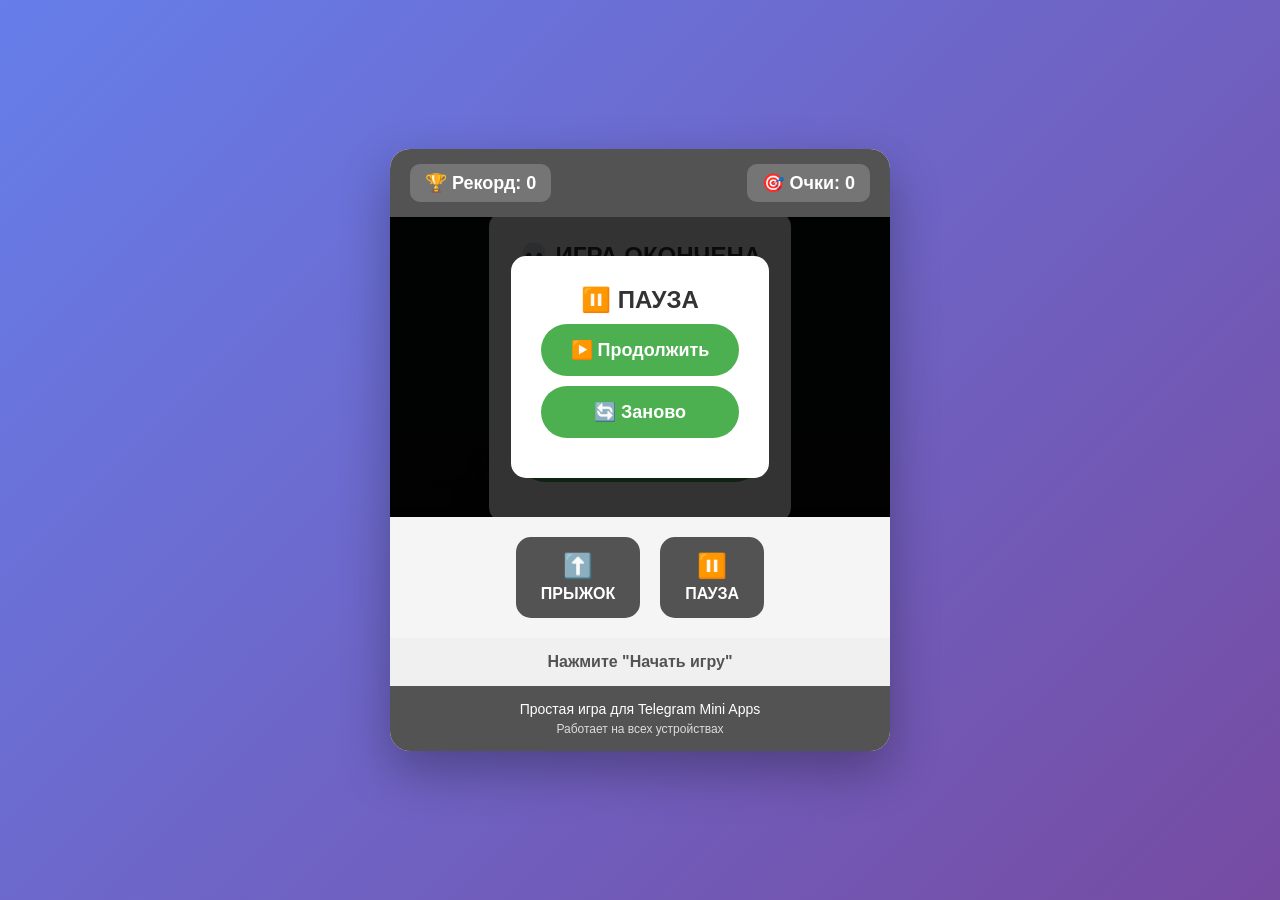
<file: index.html>
<!DOCTYPE html>
<html lang="ru">
<head>
    <meta charset="UTF-8">
    <meta name="viewport" content="width=device-width, initial-scale=1.0">
    <title>Dino Telegram Game</title>
    <link rel="stylesheet" href="style.css">
    <script src="https://telegram.org/js/telegram-web-app.js"></script>
</head>
<body>
    <div class="container">
        <div class="header">
            <div class="score-box">
                <span>🏆 Рекорд: </span>
                <span id="best-score">0</span>
            </div>
            <div class="score-box">
                <span>🎯 Очки: </span>
                <span id="current-score">0</span>
            </div>
        </div>

        <div class="game-area" id="game-area">
            <div class="ground"></div>
            
            <div class="dino" id="dino">
                <div class="dino-body"></div>
                <div class="dino-head"></div>
                <div class="dino-neck"></div>
                <div class="dino-eye">
                    <div class="dino-pupil"></div>
                </div>
                <div class="dino-nostril"></div>
                <div class="dino-mouth"></div>
                <div class="dino-leg front"></div>
                <div class="dino-leg back"></div>
                <div class="dino-arm"></div>
                <div class="dino-arm left"></div>
                <div class="dino-tail"></div>
            </div>
            
            <div class="cactus" id="cactus">🌵</div>
            <div class="cloud" id="cloud">☁️</div>
            
            <!-- Экран начала -->
            <div class="screen start-screen" id="start-screen">
                <div class="screen-content">
                    <h1>🦖 DINO RUN</h1>
                    <p>Прыгай через кактусы!</p>
                    <button onclick="startGame()" class="btn">▶️ НАЧАТЬ ИГРУ</button>
                    <div class="instructions">
                        <p><strong>Управление:</strong></p>
                        <p>• Нажми на экран</p>
                        <p>• Или клавишу ПРОБЕЛ</p>
                        <p>• Или кнопку "ПРЫЖОК"</p>
                    </div>
                </div>
            </div>
            
            <!-- Экран конца игры -->
            <div class="screen game-over-screen" id="game-over-screen">
                <div class="screen-content">
                    <h2>💀 ИГРА ОКОНЧЕНА</h2>
                    <p class="final-score">Твой счёт: <span id="final-score">0</span></p>
                    <div class="buttons">
                        <button onclick="restartGame()" class="btn">🔄 Играть снова</button>
                        <button onclick="showStartScreen()" class="btn">🏠 Меню</button>
                    </div>
                </div>
            </div>
            
            <!-- Экран паузы -->
            <div class="screen pause-screen" id="pause-screen">
                <div class="screen-content">
                    <h2>⏸️ ПАУЗА</h2>
                    <button onclick="resumeGame()" class="btn">▶️ Продолжить</button>
                    <button onclick="restartGame()" class="btn">🔄 Заново</button>
                </div>
            </div>
        </div>

        <div class="controls">
            <button onclick="jump()" class="control-btn">
                <span class="btn-icon">⬆️</span>
                <span>ПРЫЖОК</span>
            </button>
            <button onclick="togglePause()" class="control-btn">
                <span class="btn-icon">⏸️</span>
                <span>ПАУЗА</span>
            </button>
        </div>

        <div class="status" id="status">Готов к игре!</div>
        
        <div class="footer">
            <p>Простая игра для Telegram Mini Apps</p>
            <p class="small">Работает на всех устройствах</p>
        </div>
    </div>

    <script src="script.js"></script>
</body>
</html>
</file>
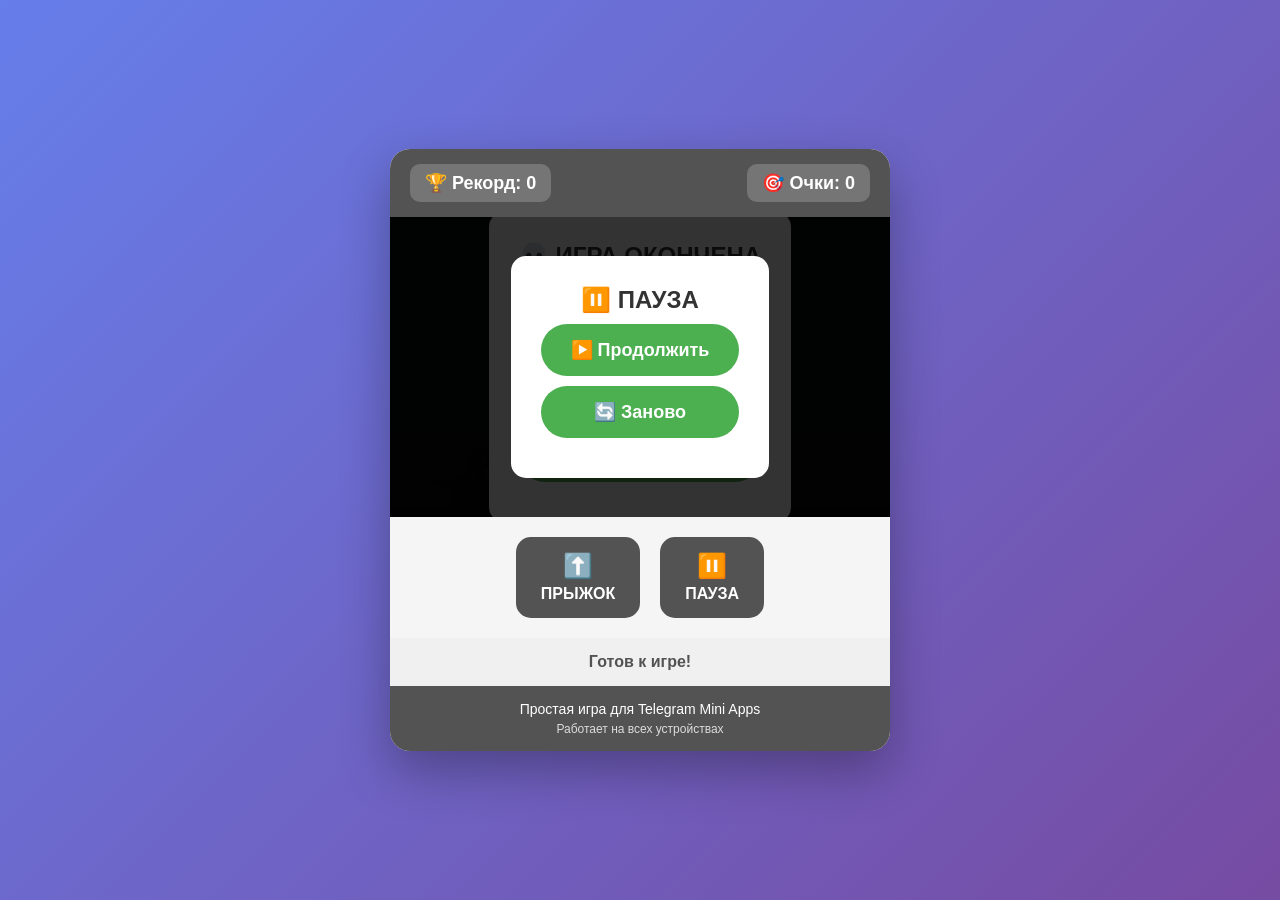
<file: index_final.html>
<!DOCTYPE html>
<html lang="ru">
<head>
    <meta charset="UTF-8">
    <meta name="viewport" content="width=device-width, initial-scale=1.0">
    <title>Dino Telegram Game</title>
    <link rel="stylesheet" href="style.css">
    <script src="https://telegram.org/js/telegram-web-app.js"></script>
</head>
<body>
    <div class="container">
        <div class="header">
            <div class="score-box">
                <span>🏆 Рекорд: </span>
                <span id="best-score">0</span>
            </div>
            <div class="score-box">
                <span>🎯 Очки: </span>
                <span id="current-score">0</span>
            </div>
        </div>

        <div class="game-area" id="game-area">
            <div class="ground"></div>

            <div class="dino" id="dino">
                <div class="dino-body"></div>
                <div class="dino-head"></div>
                <div class="dino-neck"></div>
                <div class="dino-eye">
                    <div class="dino-pupil"></div>
                </div>
                <div class="dino-nostril"></div>
                <div class="dino-mouth"></div>
                <div class="dino-leg front"></div>
                <div class="dino-leg back"></div>
                <div class="dino-arm"></div>
                <div class="dino-arm left"></div>
                <div class="dino-tail"></div>
            </div>

            <div class="cactus" id="cactus">🌵</div>
            <div class="cloud" id="cloud">☁️</div>

            <!-- Экран начала -->
            <div class="screen start-screen" id="start-screen">
                <div class="screen-content">
                    <h1>🦖 DINO RUN</h1>
                    <p>Прыгай через кактусы!</p>
                    <button onclick="startGame()" class="btn">▶️ НАЧАТЬ ИГРУ</button>
                    <div class="instructions">
                        <p><strong>Управление:</strong></p>
                        <p>• Нажми на экран</p>
                        <p>• Или клавишу ПРОБЕЛ</p>
                        <p>• Или кнопку "ПРЫЖОК"</p>
                    </div>
                </div>
            </div>

            <!-- Экран конца игры -->
            <div class="screen game-over-screen" id="game-over-screen">
                <div class="screen-content">
                    <h2>💀 ИГРА ОКОНЧЕНА</h2>
                    <p class="final-score">Твой счёт: <span id="final-score">0</span></p>
                    <div class="buttons">
                        <button onclick="restartGame()" class="btn">🔄 Играть снова</button>
                        <button onclick="showStartScreen()" class="btn">🏠 Меню</button>
                    </div>
                </div>
            </div>

            <!-- Экран паузы -->
            <div class="screen pause-screen" id="pause-screen">
                <div class="screen-content">
                    <h2>⏸️ ПАУЗА</h2>
                    <button onclick="resumeGame()" class="btn">▶️ Продолжить</button>
                    <button onclick="restartGame()" class="btn">🔄 Заново</button>
                </div>
            </div>
        </div>

        <div class="controls">
            <button onclick="jump()" class="control-btn">
                <span class="btn-icon">⬆️</span>
                <span>ПРЫЖОК</span>
            </button>
            <button onclick="togglePause()" class="control-btn">
                <span class="btn-icon">⏸️</span>
                <span>ПАУЗА</span>
            </button>
        </div>

        <div class="status" id="status">Готов к игре!</div>

        <div class="footer">
            <p>Простая игра для Telegram Mini Apps</p>
            <p class="small">Работает на всех устройствах</p>
        </div>
    </div>

    <!-- Подключаем скрипт с улучшенной физикой -->
    <script>
        // Основные переменные
        let game = {
            score: 0,
            bestScore: 0,
            isPlaying: false,
            isGameOver: false,
            isPaused: false,
            speed: 2,
            jumpHeight: 120, // Увеличенная высота прыжка
            jumpDuration: 500,
            gravity: 0.6, // Оптимальная гравитация
            jumpVelocity: 0,
            isJumping: false,
            maxJumpVelocity: -18, // Увеличенная начальная скорость
            groundY: 10,
            cacti: [] // Массив для хранения всех кактусов
        };

        // DOM элементы
        const dino = document.getElementById('dino');
        const cactus = document.getElementById('cactus');
        const cloud = document.getElementById('cloud');
        const gameArea = document.getElementById('game-area');
        const startScreen = document.getElementById('start-screen');
        const gameOverScreen = document.getElementById('game-over-screen');
        const pauseScreen = document.getElementById('pause-screen');
        const scoreElement = document.getElementById('current-score');
        const bestScoreElement = document.getElementById('best-score');
        const finalScoreElement = document.getElementById('final-score');
        const statusElement = document.getElementById('status');

        // Инициализация Telegram
        function initTelegram() {
            if (window.Telegram && window.Telegram.WebApp) {
                const tg = window.Telegram.WebApp;
                tg.ready();
                tg.expand();

                // Установка темы
                if (tg.themeParams.bg_color) {
                    document.body.style.backgroundColor = tg.themeParams.bg_color;
                }

                console.log('Telegram Web App инициализирован');
            }
        }

        // Загрузка сохраненных данных
        function loadGameData() {
            const saved = localStorage.getItem('dinoGameData');
            if (saved) {
                const data = JSON.parse(saved);
                game.bestScore = data.bestScore || 0;
                updateBestScore();
            }
        }

        // Сохранение данных
        function saveGameData() {
            const data = {
                bestScore: game.bestScore,
                lastPlayed: new Date().toISOString()
            };
            localStorage.setItem('dinoGameData', JSON.stringify(data));
        }

        // Обновление счета
        function updateScore() {
            scoreElement.textContent = game.score;
        }

        function updateBestScore() {
            bestScoreElement.textContent = game.bestScore;
        }

        // Старт игры
        function startGame() {
            if (game.isPlaying) return;

            game.isPlaying = true;
            game.isGameOver = false;
            game.score = 0;
            game.speed = 2;
            game.isJumping = false;
            game.jumpVelocity = 0;
            game.cacti = []; // Очищаем массив кактусов

            // Сброс позиции динозавра
            dino.style.bottom = game.groundY + 'px';
            dino.classList.remove('jumping');

            startScreen.style.display = 'none';
            gameOverScreen.style.display = 'none';
            pauseScreen.style.display = 'none';

            updateScore();
            updateStatus('Игра началась! Прыгайте!');

            // Запуск движения
            cactus.style.animation = `moveLeft ${game.speed}s linear infinite`;
            cloud.style.animation = 'cloudMove 10s linear infinite';

            // Запуск анимаций динозавра
            const dinoLegs = dino.querySelectorAll('.dino-leg');
            const dinoArms = dino.querySelectorAll('.dino-arm');
            const dinoTail = dino.querySelector('.dino-tail');

            dinoLegs.forEach(leg => leg.style.animationPlayState = 'running');
            dinoArms.forEach(arm => arm.style.animationPlayState = 'running');
            dinoTail.style.animationPlayState = 'running');

            // Игровой цикл
            gameLoop();

            console.log('Игра начата');
        }

        // Пауза игры
        function togglePause() {
            if (!game.isPlaying || game.isGameOver) return;

            game.isPaused = !game.isPaused;

            const dinoLegs = dino.querySelectorAll('.dino-leg');
            const dinoArms = dino.querySelectorAll('.dino-arm');
            const dinoTail = dino.querySelector('.dino-tail');

            if (game.isPaused) {
                pauseScreen.style.display = 'flex';
                cactus.style.animationPlayState = 'paused';
                cloud.style.animationPlayState = 'paused';

                // Пауза анимаций динозавра
                dinoLegs.forEach(leg => leg.style.animationPlayState = 'paused');
                dinoArms.forEach(arm => arm.style.animationPlayState = 'paused');
                dinoTail.style.animationPlayState = 'paused';

                updateStatus('Игра на паузе');
            } else {
                pauseScreen.style.display = 'none';
                cactus.style.animationPlayState = 'running';
                cloud.style.animationPlayState = 'running';

                // Возобновление анимаций динозавра
                if (!game.isJumping) {
                    dinoLegs.forEach(leg => leg.style.animationPlayState = 'running');
                    dinoArms.forEach(arm => arm.style.animationPlayState = 'running');
                }
                dinoTail.style.animationPlayState = 'running';

                updateStatus('Игра продолжается');
            }
        }

        function resumeGame() {
            game.isPaused = false;
            pauseScreen.style.display = 'none';
            cactus.style.animationPlayState = 'running';
            cloud.style.animationPlayState = 'running';

            // Возобновление анимаций динозавра
            const dinoLegs = dino.querySelectorAll('.dino-leg');
            const dinoArms = dino.querySelectorAll('.dino-arm');
            const dinoTail = dino.querySelector('.dino-tail');

            if (!game.isJumping) {
                dinoLegs.forEach(leg => leg.style.animationPlayState = 'running');
                dinoArms.forEach(arm => arm.style.animationPlayState = 'running');
            }
            dinoTail.style.animationPlayState = 'running';

            updateStatus('Игра продолжается');
        }

        // Улучшенный прыжок с физикой
        function jump() {
            if (!game.isPlaying || game.isGameOver || game.isPaused || game.isJumping) return;

            game.isJumping = true;
            game.jumpVelocity = game.maxJumpVelocity;

            // Добавляем класс прыжка
            dino.classList.add('jumping');

            // Останавливаем анимации ног и рук при прыжке
            const dinoLegs = dino.querySelectorAll('.dino-leg');
            const dinoArms = dino.querySelectorAll('.dino-arm');

            dinoLegs.forEach(leg => leg.style.animationPlayState = 'paused');
            dinoArms.forEach(arm => arm.style.animationPlayState = 'paused');

            // Физика прыжка
            const jumpInterval = setInterval(() => {
                if (!game.isJumping) {
                    clearInterval(jumpInterval);
                    return;
                }

                // Применяем гравитацию
                game.jumpVelocity += game.gravity;

                // Получаем текущую позицию динозавра
                const currentBottom = parseInt(window.getComputedStyle(dino).bottom);

                // Вычисляем новую позицию
                let newBottom = currentBottom + game.jumpVelocity;

                // Ограничиваем максимальную высоту прыжка
                if (newBottom > game.jumpHeight) {
                    newBottom = game.jumpHeight;
                    game.jumpVelocity = 0;
                }

                // Проверяем, приземлился ли динозавр
                if (newBottom <= game.groundY) {
                    newBottom = game.groundY;
                    game.isJumping = false;
                    dino.classList.remove('jumping');
                    clearInterval(jumpInterval);

                    // Возобновляем анимации ног и рук после приземления
                    if (!game.isPaused) {
                        dinoLegs.forEach(leg => leg.style.animationPlayState = 'running');
                        dinoArms.forEach(arm => arm.style.animationPlayState = 'running');
                    }
                }

                // Применяем новую позицию
                dino.style.bottom = newBottom + 'px';
            }, 16); // 60 FPS

            updateStatus('Прыжок!');
        }

        // Улучшенная проверка столкновений с точными хитбоксами
        function checkCollision() {
            const dinoRect = dino.getBoundingClientRect();

            // Проверяем столкновение со всеми кактусами
            for (let i = 0; i < game.cacti.length; i++) {
                const cactusElement = game.cacti[i];
                if (!cactusElement || !cactusElement.parentNode) continue;

                const cactusRect = cactusElement.getBoundingClientRect();

                // Создаем точные хитбоксы для разных частей динозавра
                const dinoHeadHitbox = {
                    left: dinoRect.left + 18,
                    right: dinoRect.right - 8,
                    top: dinoRect.top + 5,
                    bottom: dinoRect.top + 18
                };

                const dinoBodyHitbox = {
                    left: dinoRect.left + 8,
                    right: dinoRect.right - 8,
                    top: dinoRect.top + 15,
                    bottom: dinoRect.bottom - 15
                };

                const dinoLegsHitbox = {
                    left: dinoRect.left + 8,
                    right: dinoRect.right - 8,
                    top: dinoRect.bottom - 18,
                    bottom: dinoRect.bottom - 5
                };

                // Проверка коллизии для каждой части динозавра
                const headCollision = !(
                    dinoHeadHitbox.right < cactusRect.left ||
                    dinoHeadHitbox.left > cactusRect.right ||
                    dinoHeadHitbox.bottom < cactusRect.top ||
                    dinoHeadHitbox.top > cactusRect.bottom
                );

                const bodyCollision = !(
                    dinoBodyHitbox.right < cactusRect.left ||
                    dinoBodyHitbox.left > cactusRect.right ||
                    dinoBodyHitbox.bottom < cactusRect.top ||
                    dinoBodyHitbox.top > cactusRect.bottom
                );

                const legsCollision = !(
                    dinoLegsHitbox.right < cactusRect.left ||
                    dinoLegsHitbox.left > cactusRect.right ||
                    dinoLegsHitbox.bottom < cactusRect.top ||
                    dinoLegsHitbox.top > cactusRect.bottom
                );

                // Столкновение происходит, если любая часть динозавра касается кактуса
                // Но только если динозавр не находится в верхней точке прыжка
                const currentBottom = parseInt(window.getComputedStyle(dino).bottom);
                const isInJumpApex = currentBottom >= game.jumpHeight - 20;

                if ((headCollision || bodyCollision || legsCollision) && !isInJumpApex) {
                    return true; // Столкновение обнаружено
                }
            }

            return false; // Столкновений нет
        }

        // Управление кактусами
        function manageCacti() {
            // Добавляем новый кактус в массив, если его там еще нет
            if (game.cacti.indexOf(cactus) === -1) {
                game.cacti.push(cactus);
            }

            // Создаем новые кактусы периодически
            if (Math.random() > 0.98 && game.cacti.length < 3) {
                const newCactus = cactus.cloneNode(true);
                newCactus.id = 'cactus-' + Date.now();
                newCactus.style.right = '-40px';
                newCactus.style.animation = `moveLeft ${game.speed}s linear infinite`;
                gameArea.appendChild(newCactus);
                game.cacti.push(newCactus);

                // Удаляем кактус после того, он уйдет за экран
                setTimeout(() => {
                    if (newCactus.parentNode) {
                        gameArea.removeChild(newCactus);
                        const index = game.cacti.indexOf(newCactus);
                        if (index > -1) {
                            game.cacti.splice(index, 1);
                        }
                    }
                }, game.speed * 1000 + 500);
            }
        }

        // Игровой цикл
        function gameLoop() {
            if (!game.isPlaying || game.isGameOver || game.isPaused) return;

            // Управление кактусами
            manageCacti();

            // Проверка столкновения
            if (checkCollision()) {
                endGame();
                return;
            }

            // Увеличение счета
            game.score++;
            updateScore();

            // Увеличение скорости каждые 100 очков
            if (game.score % 100 === 0) {
                game.speed = Math.max(0.5, game.speed - 0.1);

                // Обновляем скорость всех кактусов
                game.cacti.forEach(cactusElement => {
                    if (cactusElement && cactusElement.parentNode) {
                        cactusElement.style.animationDuration = `${game.speed}s`;
                    }
                });

                updateStatus(`Скорость увеличена! ${game.speed.toFixed(1)}x`);
            }

            // Следующий кадр
            requestAnimationFrame(gameLoop);
        }

        // Конец игры
        function endGame() {
            game.isPlaying = false;
            game.isGameOver = true;
            game.isJumping = false;

            // Остановка всех анимаций
            game.cacti.forEach(cactusElement => {
                if (cactusElement && cactusElement.parentNode) {
                    cactusElement.style.animationPlayState = 'paused';
                }
            });
            cloud.style.animationPlayState = 'paused';

            // Остановка анимаций динозавра
            const dinoLegs = dino.querySelectorAll('.dino-leg');
            const dinoArms = dino.querySelectorAll('.dino-arm');
            const dinoTail = dino.querySelector('.dino-tail');

            dinoLegs.forEach(leg => leg.style.animationPlayState = 'paused');
            dinoArms.forEach(arm => arm.style.animationPlayState = 'paused');
            dinoTail.style.animationPlayState = 'paused');

            // Обновление рекорда
            if (game.score > game.bestScore) {
                game.bestScore = game.score;
                updateBestScore();
                saveGameData();
                updateStatus('🎉 Новый рекорд!');
            }

            // Показ экрана конца игры
            finalScoreElement.textContent = game.score;
            gameOverScreen.style.display = 'flex';

            console.log(`Игра окончена. Счет: ${game.score}`);
        }

        // Рестарт игры
        function restartGame() {
            // Удаляем все кактусы кроме основного
            game.cacti.forEach(cactusElement => {
                if (cactusElement && cactusElement.id !== 'cactus' && cactusElement.parentNode) {
                    gameArea.removeChild(cactusElement);
                }
            });

            // Сброс массива кактусов
            game.cacti = [];

            // Сброс положения основного кактуса
            cactus.style.right = '-40px';
            cactus.style.animation = 'none';

            // Сброс положения облака
            cloud.style.right = '-60px';
            cloud.style.animation = 'none';

            // Сброс позиции динозавра
            dino.style.bottom = game.groundY + 'px';
            dino.classList.remove('jumping');

            // Скрытие экранов
            startScreen.style.display = 'none';
            gameOverScreen.style.display = 'none';
            pauseScreen.style.display = 'none';

            // Запуск новой игры
            setTimeout(() => {
                startGame();
            }, 100);
        }

        // Показать стартовый экран
        function showStartScreen() {
            gameOverScreen.style.display = 'none';
            pauseScreen.style.display = 'none';
            startScreen.style.display = 'flex';

            // Удаляем все кактусы кроме основного
            game.cacti.forEach(cactusElement => {
                if (cactusElement && cactusElement.id !== 'cactus' && cactusElement.parentNode) {
                    gameArea.removeChild(cactusElement);
                }
            });

            // Сброс массива кактусов
            game.cacti = [];

            // Сброс положения объектов
            cactus.style.right = '-40px';
            cactus.style.animation = 'none';
            cloud.style.right = '-60px';
            cloud.style.animation = 'none';

            // Сброс позиции динозавра
            dino.style.bottom = game.groundY + 'px';
            dino.classList.remove('jumping');

            game.isPlaying = false;
            game.isGameOver = false;
            game.isPaused = false;
            game.isJumping = false;

            updateStatus('Готов к игре!');
        }

        // Обновление статуса
        function updateStatus(text) {
            statusElement.textContent = text;
        }

        // Обработчики событий
        document.addEventListener('keydown', function(e) {
            if (e.code === 'Space' || e.code === 'ArrowUp') {
                e.preventDefault();
                if (!game.isPlaying && !game.isGameOver) {
                    startGame();
                } else if (game.isPlaying && !game.isGameOver) {
                    jump();
                } else if (game.isGameOver) {
                    restartGame();
                }
            } else if (e.code === 'Escape') {
                e.preventDefault();
                togglePause();
            }
        });

        gameArea.addEventListener('click', function() {
            if (!game.isPlaying && !game.isGameOver) {
                startGame();
            } else if (game.isPlaying && !game.isGameOver) {
                jump();
            }
        });

        // Для мобильных устройств
        gameArea.addEventListener('touchstart', function(e) {
            e.preventDefault();
            if (!game.isPlaying && !game.isGameOver) {
                startGame();
            } else if (game.isPlaying && !game.isGameOver) {
                jump();
            }
        }, { passive: false });

        // Инициализация при загрузке
        window.addEventListener('load', function() {
            initTelegram();
            loadGameData();
            updateStatus('Нажмите "Начать игру"');
            console.log('Игра загружена и готова!');
        });

        // Экспорт функций для HTML
        window.startGame = startGame;
        window.jump = jump;
        window.togglePause = togglePause;
        window.restartGame = restartGame;
        window.resumeGame = resumeGame;
        window.showStartScreen = showStartScreen;
    </script>
</body>
</html>
</file>
<file: style.css>
/* Основные стили */
* {
    margin: 0;
    padding: 0;
    box-sizing: border-box;
    -webkit-tap-highlight-color: transparent;
}

body {
    font-family: 'Arial', sans-serif;
    background: linear-gradient(135deg, #667eea 0%, #764ba2 100%);
    min-height: 100vh;
    display: flex;
    justify-content: center;
    align-items: center;
    padding: 10px;
    color: #333;
}

.container {
    width: 100%;
    max-width: 500px;
    background: white;
    border-radius: 20px;
    overflow: hidden;
    box-shadow: 0 20px 50px rgba(0,0,0,0.3);
}

/* Шапка */
.header {
    display: flex;
    justify-content: space-between;
    background: #535353;
    color: white;
    padding: 15px 20px;
    font-weight: bold;
}

.score-box {
    background: rgba(255,255,255,0.2);
    padding: 8px 15px;
    border-radius: 10px;
    font-size: 18px;
}

/* Игровая область */
.game-area {
    position: relative;
    height: 300px;
    background: linear-gradient(to bottom, #87CEEB 30%, #E0F7FF 100%);
    overflow: hidden;
    cursor: pointer;
}

.ground {
    position: absolute;
    bottom: 0;
    width: 100%;
    height: 10px;
    background: #535353;
}

/* Динозавр */
.dino {
    position: absolute;
    bottom: 10px;
    left: 50px;
    width: 60px;
    height: 60px;
    transition: bottom 0.3s cubic-bezier(0.25, 0.46, 0.45, 0.94);
    transform-origin: center bottom;
}

.dino-body {
    position: absolute;
    width: 40px;
    height: 30px;
    background: #535353;
    bottom: 0;
    left: 10px;
    border-radius: 10px 10px 0 0;
}

.dino-head {
    position: absolute;
    width: 24px;
    height: 22px;
    background: #535353;
    top: 0;
    right: 5px;
    border-radius: 50% 50% 0 0;
}

.dino-neck {
    position: absolute;
    width: 12px;
    height: 16px;
    background: #535353;
    top: 8px;
    right: 20px;
    transform: rotate(-10deg);
}

.dino-eye {
    position: absolute;
    width: 10px;
    height: 10px;
    background: white;
    border-radius: 50%;
    top: 6px;
    right: 8px;
}

.dino-pupil {
    position: absolute;
    width: 5px;
    height: 5px;
    background: black;
    border-radius: 50%;
    top: 2.5px;
    right: 2.5px;
}

.dino-nostril {
    position: absolute;
    width: 2px;
    height: 2px;
    background: #333;
    border-radius: 50%;
    top: 12px;
    right: 2px;
}

.dino-mouth {
    position: absolute;
    width: 12px;
    height: 2px;
    background: #333;
    top: 16px;
    right: 4px;
}

.dino-leg {
    position: absolute;
    width: 10px;
    height: 20px;
    background: #535353;
    bottom: 0;
    transform-origin: top center;
}

.dino-leg.front {
    right: 15px;
}

.dino-leg.back {
    right: 5px;
}

.dino-arm {
    position: absolute;
    width: 6px;
    height: 12px;
    background: #535353;
    top: 20px;
    right: 15px;
    transform: rotate(20deg);
    border-radius: 0 0 3px 3px;
    transform-origin: top center;
}

.dino-arm.left {
    right: 25px;
    transform: rotate(30deg);
}

.dino-tail {
    position: absolute;
    width: 20px;
    height: 6px;
    background: #535353;
    bottom: 15px;
    left: 0;
    transform: rotate(20deg);
    border-radius: 6px 0 0 6px;
    transform-origin: right center;
}

.dino-tail::before {
    content: '';
    position: absolute;
    width: 10px;
    height: 4px;
    background: #535353;
    bottom: 0;
    left: -5px;
    transform: rotate(-30deg);
    border-radius: 4px 0 0 4px;
}

.dino-tail::after {
    content: '';
    position: absolute;
    width: 6px;
    height: 3px;
    background: #535353;
    bottom: 0;
    left: -8px;
    transform: rotate(-50deg);
    border-radius: 3px 0 0 3px;
}

/* Анимация бега */
.dino-leg {
    animation: walk 0.3s infinite alternate;
}

.dino-leg.back {
    animation-delay: 0.15s;
}

.dino-arm {
    animation: armSwing 0.3s infinite alternate;
}

.dino-arm.left {
    animation-delay: 0.15s;
}

.dino-tail {
    animation: tailWag 0.4s infinite alternate ease-in-out;
}

@keyframes walk {
    0% { transform: translateY(0) rotate(-5deg); }
    50% { transform: translateY(-3px) rotate(0deg); }
    100% { transform: translateY(0) rotate(5deg); }
}

@keyframes armSwing {
    0% { transform: rotate(20deg); }
    100% { transform: rotate(30deg); }
}

@keyframes tailWag {
    0% { transform: rotate(20deg); }
    100% { transform: rotate(30deg); }
}

/* Прыжок */
.dino.jumping {
    animation: jump 0.5s cubic-bezier(0.25, 0.46, 0.45, 0.94);
}

.dino.jumping .dino-leg,
.dino.jumping .dino-arm {
    animation: none;
}

.dino.jumping .dino-leg.front {
    transform: rotate(-20deg);
}

.dino.jumping .dino-leg.back {
    transform: rotate(20deg);
}

.dino.jumping .dino-arm {
    transform: rotate(-15deg);
}

.dino.jumping .dino-arm.left {
    transform: rotate(-5deg);
}

.dino.jumping .dino-tail {
    animation: tailJump 0.5s cubic-bezier(0.25, 0.46, 0.45, 0.94);
}

@keyframes jump {
    0%, 100% { bottom: 10px; }
    50% { bottom: 100px; }
}

@keyframes tailJump {
    0% { transform: rotate(20deg); }
    50% { transform: rotate(10deg); }
    100% { transform: rotate(20deg); }
}

/* Кактус */
.cactus {
    position: absolute;
    bottom: 10px;
    right: -40px;
    font-size: 40px;
    animation: moveLeft 2s linear infinite;
}

/* Облако */
.cloud {
    position: absolute;
    top: 30px;
    right: -60px;
    font-size: 30px;
    opacity: 0.8;
    animation: cloudMove 10s linear infinite;
}

/* Анимации движения */
@keyframes moveLeft {
    from { right: -40px; }
    to { right: 100%; }
}

@keyframes cloudMove {
    from { right: -60px; }
    to { right: 100%; }
}

/* Экран */
.screen {
    position: absolute;
    top: 0;
    left: 0;
    width: 100%;
    height: 100%;
    background: rgba(0,0,0,0.8);
    display: flex;
    justify-content: center;
    align-items: center;
    z-index: 10;
}

.screen-content {
    background: white;
    padding: 30px;
    border-radius: 15px;
    text-align: center;
    max-width: 90%;
    animation: fadeIn 0.5s;
}

@keyframes fadeIn {
    from { opacity: 0; transform: scale(0.9); }
    to { opacity: 1; transform: scale(1); }
}

/* Кнопки */
.btn {
    background: #4CAF50;
    color: white;
    border: none;
    padding: 15px 30px;
    margin: 10px;
    border-radius: 50px;
    font-size: 18px;
    font-weight: bold;
    cursor: pointer;
    transition: all 0.3s;
    display: block;
    width: 100%;
    max-width: 250px;
    margin-left: auto;
    margin-right: auto;
}

.btn:hover {
    background: #45a049;
    transform: translateY(-2px);
    box-shadow: 0 5px 15px rgba(0,0,0,0.2);
}

.buttons {
    display: flex;
    flex-direction: column;
    gap: 10px;
    margin-top: 20px;
}

/* Панель управления */
.controls {
    display: flex;
    gap: 20px;
    padding: 20px;
    background: #f5f5f5;
    justify-content: center;
}

.control-btn {
    background: #535353;
    color: white;
    border: none;
    padding: 15px 25px;
    border-radius: 15px;
    font-size: 16px;
    font-weight: bold;
    cursor: pointer;
    display: flex;
    flex-direction: column;
    align-items: center;
    gap: 5px;
    transition: all 0.3s;
    min-width: 100px;
}

.control-btn:hover {
    background: #333;
    transform: translateY(-2px);
}

.btn-icon {
    font-size: 24px;
}

/* Статус */
.status {
    text-align: center;
    padding: 15px;
    background: #f0f0f0;
    font-weight: bold;
    color: #535353;
}

/* Футер */
.footer {
    text-align: center;
    padding: 15px;
    background: #535353;
    color: white;
    font-size: 14px;
}

.small {
    font-size: 12px;
    opacity: 0.8;
    margin-top: 5px;
}

/* Инструкции */
.instructions {
    background: #f9f9f9;
    padding: 15px;
    border-radius: 10px;
    margin-top: 20px;
    text-align: left;
}

.instructions p {
    margin: 5px 0;
}

.final-score {
    font-size: 24px;
    font-weight: bold;
    margin: 20px 0;
    color: #ff5722;
}

/* Адаптивность */
@media (max-width: 500px) {
    .game-area {
        height: 250px;
    }
    
    .dino {
        width: 50px;
        height: 50px;
        left: 30px;
    }
    
    .cactus {
        font-size: 30px;
    }
    
    .cloud {
        font-size: 25px;
    }
    
    .controls {
        flex-direction: column;
        align-items: center;
    }
    
    .control-btn {
        width: 80%;
    }
}

/* Темная тема */
@media (prefers-color-scheme: dark) {
    .container {
        background: #2d2d2d;
        color: white;
    }
    
    .game-area {
        background: linear-gradient(to bottom, #1a237e 30%, #283593 100%);
    }
    
    .screen-content {
        background: #3d3d3d;
        color: white;
    }
    
    .controls {
        background: #3d3d3d;
    }
    
    .status {
        background: #3d3d3d;
        color: white;
    }
}
</file>
